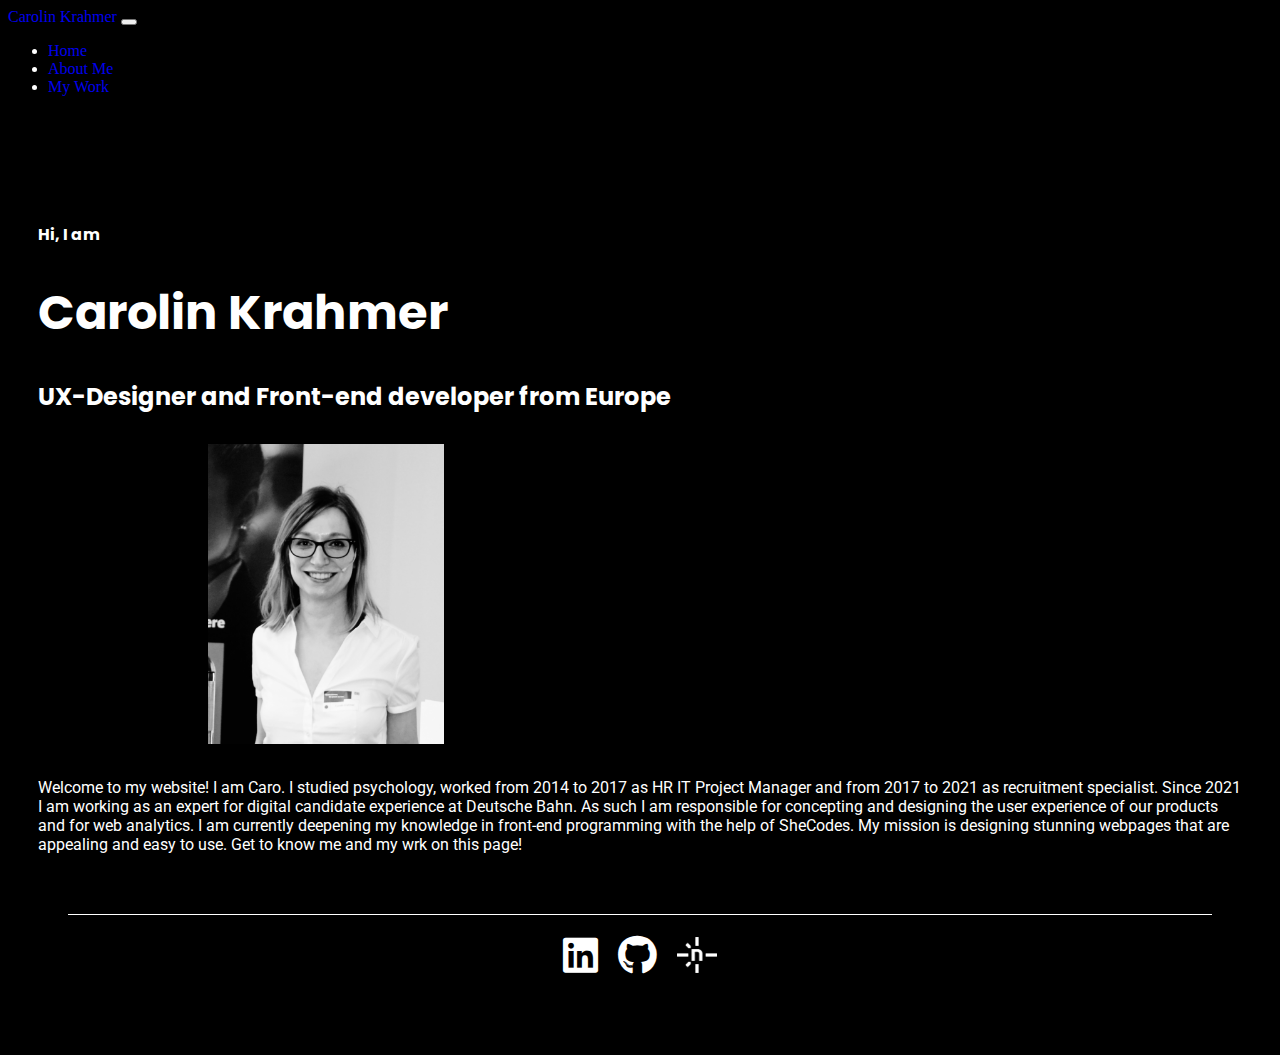
<file: index.html>
<!DOCTYPE html>
<html lang="en">
  <head>
    <meta charset="UTF-8" />
    <meta http-equiv="X-UA-Compatible" content="IE=edge" />
    <meta name="Carolin Krahmer - Front-end Developer" content="This my Homework for work 4 of SheCodes Responsive Workshop" />
    <title>Carolin Krahmer - Front-end Developer</title>
    <link
    href="https://cdn.jsdelivr.net/npm/bootstrap@5.0.0-beta2/dist/css/bootstrap.min.css"
    rel="stylesheet"
    integrity="sha384-BmbxuPwQa2lc/FVzBcNJ7UAyJxM6wuqIj61tLrc4wSX0szH/Ev+nYRRuWlolflfl"
    crossorigin="anonymous"
  />
  <script
    src="https://cdn.jsdelivr.net/npm/bootstrap@5.0.0-beta2/dist/js/bootstrap.bundle.min.js"
    integrity="sha384-b5kHyXgcpbZJO/tY9Ul7kGkf1S0CWuKcCD38l8YkeH8z8QjE0GmW1gYU5S9FOnJ0"
    crossorigin="anonymous"
  ></script>
  <script src="src/script.js"></script>
  <link rel="preconnect" href="https://fonts.googleapis.com">
<link rel="preconnect" href="https://fonts.gstatic.com" crossorigin>
<link href="https://fonts.googleapis.com/css2?family=Roboto:ital,wght@0,100..900;1,100..900&display=swap" rel="stylesheet">
<link rel="preconnect" href="https://fonts.googleapis.com">
<link rel="preconnect" href="https://fonts.gstatic.com" crossorigin>
<link href="https://fonts.googleapis.com/css2?family=Poppins:ital,wght@0,100;0,200;0,300;0,400;0,500;0,600;0,700;0,800;0,900;1,100;1,200;1,300;1,400;1,500;1,600;1,700;1,800;1,900&family=Roboto:ital,wght@0,100..900;1,100..900&display=swap" rel="stylesheet">
<link rel="stylesheet" href="https://cdnjs.cloudflare.com/ajax/libs/font-awesome/6.4.2/css/all.min.css">
<link rel="stylesheet" href="src/style.css" />
  </head>
  <body>
    <nav class="navbar navbar-expand-lg navbar-light bg-light fixed-top">
      <div class="container">
        <a class="navbar-brand" href="index.html" title="Home">Carolin Krahmer</a>
        <button
          class="navbar-toggler"
          type="button"
          data-bs-toggle="collapse"
          data-bs-target="#navbarNav"
          aria-controls="navbarNav"
          aria-expanded="false"
          aria-label="Toggle navigation"
        >
          <span class="navbar-toggler-icon"></span>
        </button>
        <div class="collapse navbar-collapse" id="navbarNav">
          <ul class="navbar-nav">
            <li class="nav-item">
              <a class="nav-link active" aria-current="page" href="index.html" title="Home">Home</a>
            </li>
            <li class="nav-item">
              <a class="nav-link" href="about.html" title="About Carolin">About Me</a>
            </li>
            <li class="nav-item">
              <a class="nav-link" href="work.html" title="Carolins work">My Work</a>
            </li>
          </ul>
        </div>
      </div>
    </nav>
    <div class="stage">
    <h3 class="text-center">Hi, I am</h3>
    <h1 class="text-center">Carolin Krahmer</h1>
    <h2 class="text-center">UX-Designer and Front-end developer from Europe</h2>
    <div class="container">
      <div class="row">
        <div class="col-12 col-md-6 d-flex align-items-center justify-content-center">
          <img src="src/Caro_bw_1.jpg" class="img-fluid rounded img-index" id="pic-index" alt="picture of me" />
        </div>
        <div class="col-12 col-md-6 description">
          <p>
            Welcome to my website! I am Caro. I studied psychology, worked from 2014 to 2017 as HR IT Project Manager and from 2017 to 2021 as recruitment specialist. Since 2021 I am working as an expert for digital candidate experience at Deutsche Bahn. As such I am responsible for concepting and designing the user experience of our products and for web analytics. I am currently deepening my knowledge in front-end programming with the help of SheCodes. My mission is designing stunning webpages that are appealing and easy to use. Get to know me and my wrk on this page!
          </p>
          </div>
        </div>
      </div>
    </div>
  </div>
  <footer>
  <div class="social-links">
    <a style="color: white;" href="https://www.linkedin.com/in/carolin-krahmer-94661399/" title="Carolin on LinkedIn" target="_blank" role="button">
      <i class="fab fa-linkedin fa-4x"></i>
    </a>
    <a style="color: white;" href="https://github.com/carok76/my-portfolio" title="Carolin on Github" target="_blank" role="button">
      <i class="fab fa-github fa-4x"></i>
    </a>
    <a href="https://caro-portfolio.netlify.app/" title="Carolin on Netlify" target="_blank"><img src="src/idBmNiLG87_logos.png" class="netlify-logo"></a>
  </div>
  </footer>
  </body>
</html>
</file>
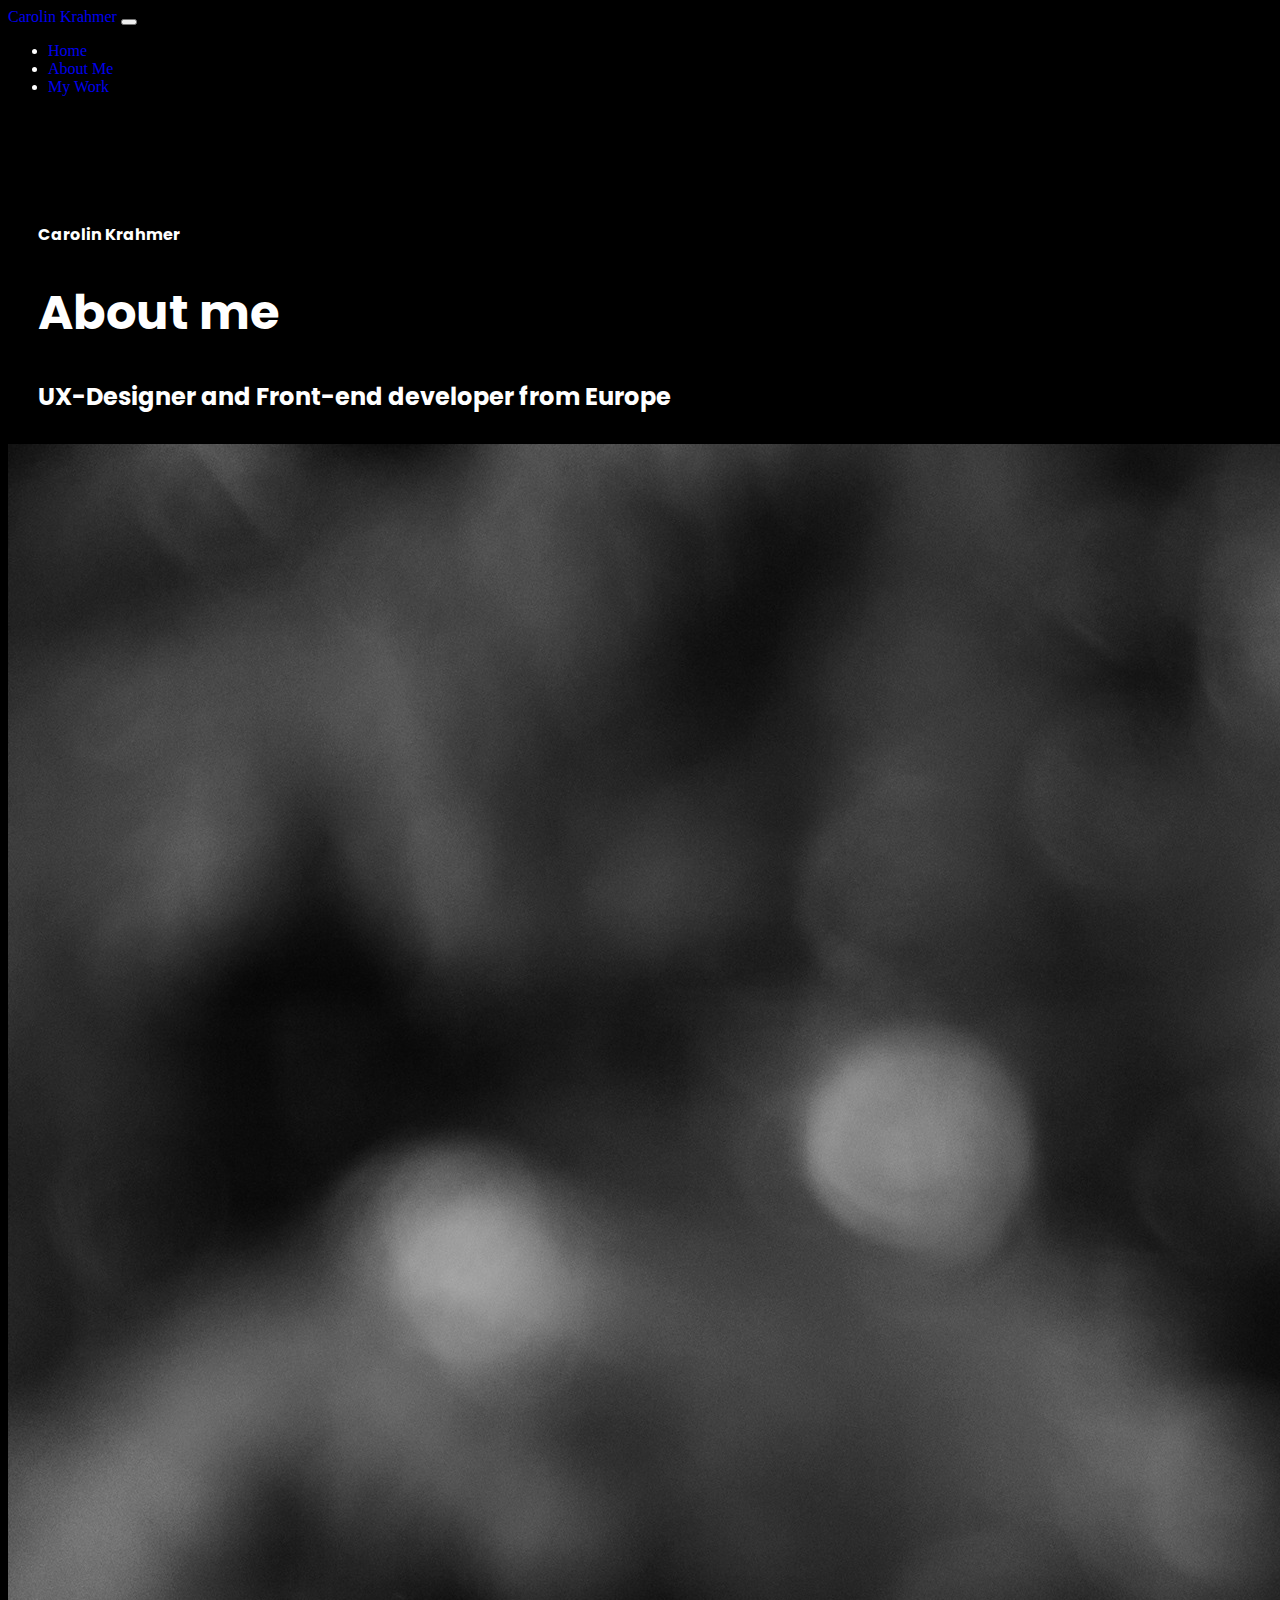
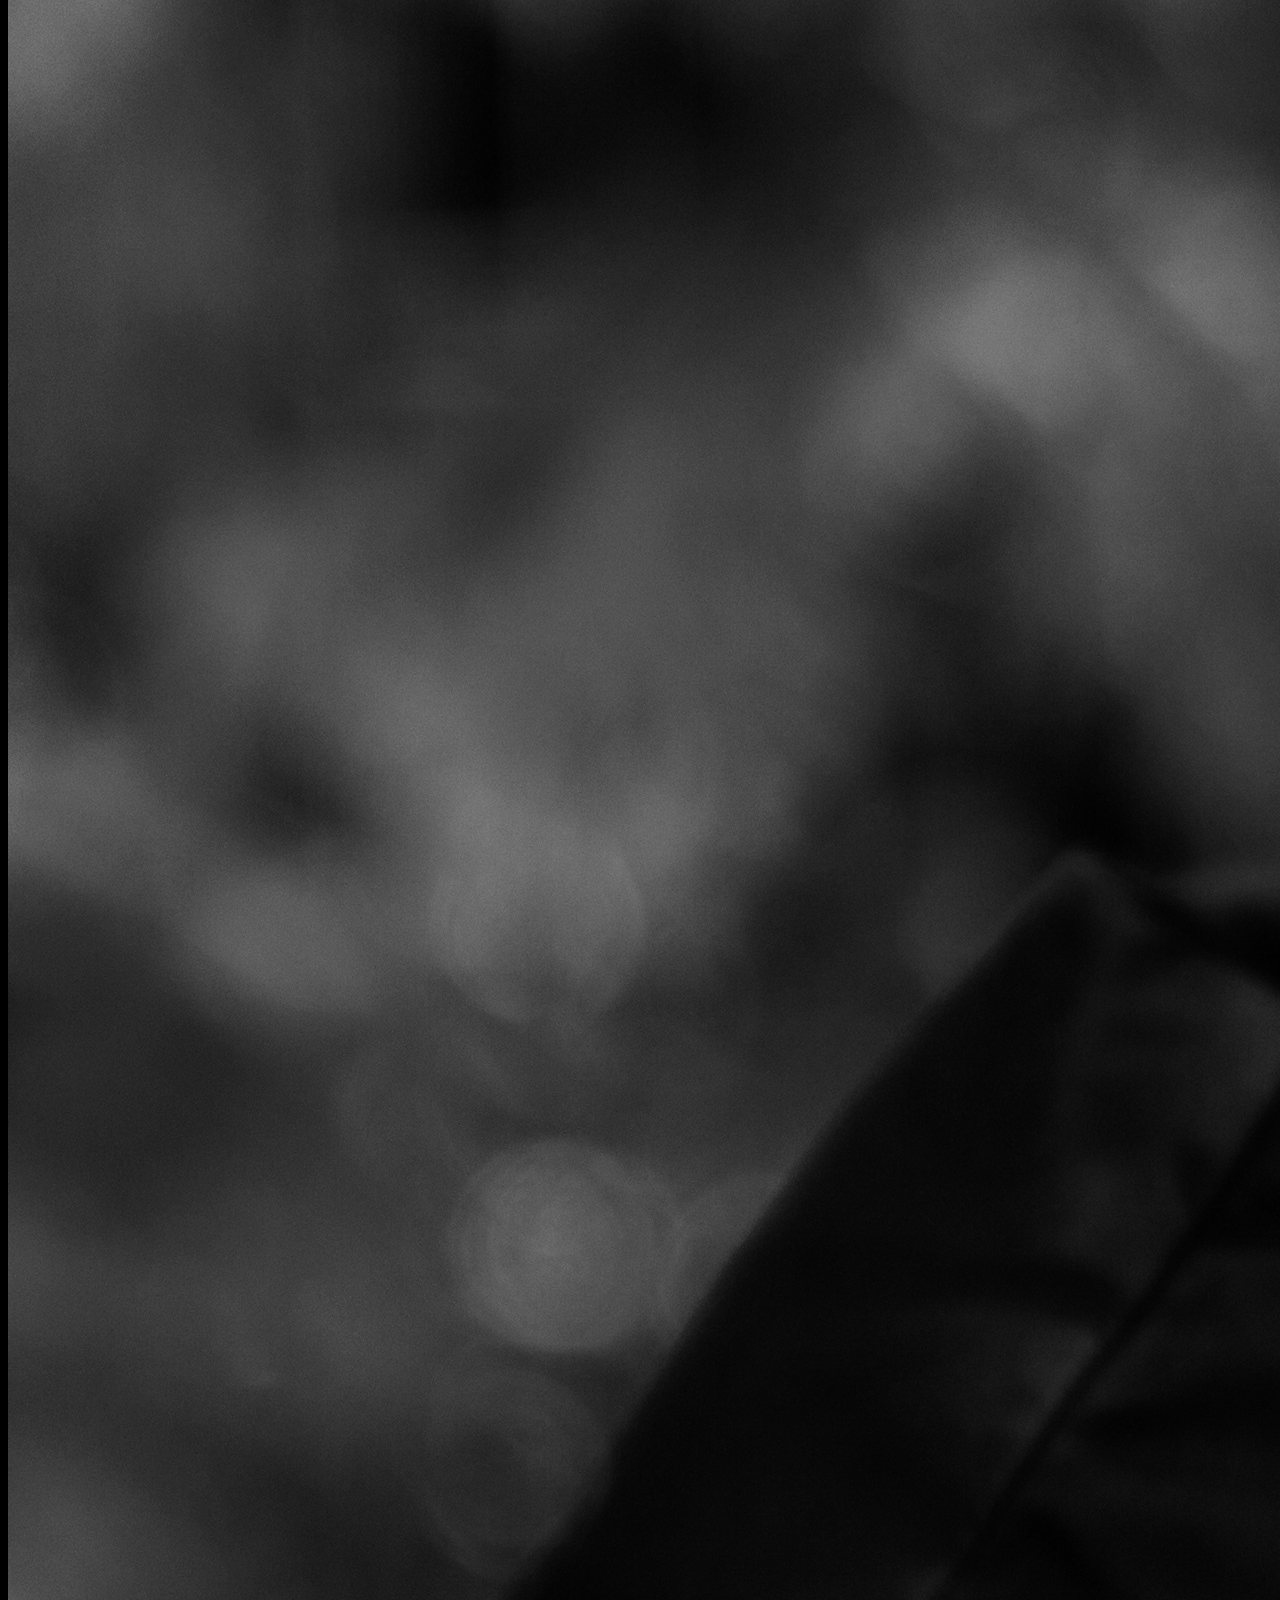
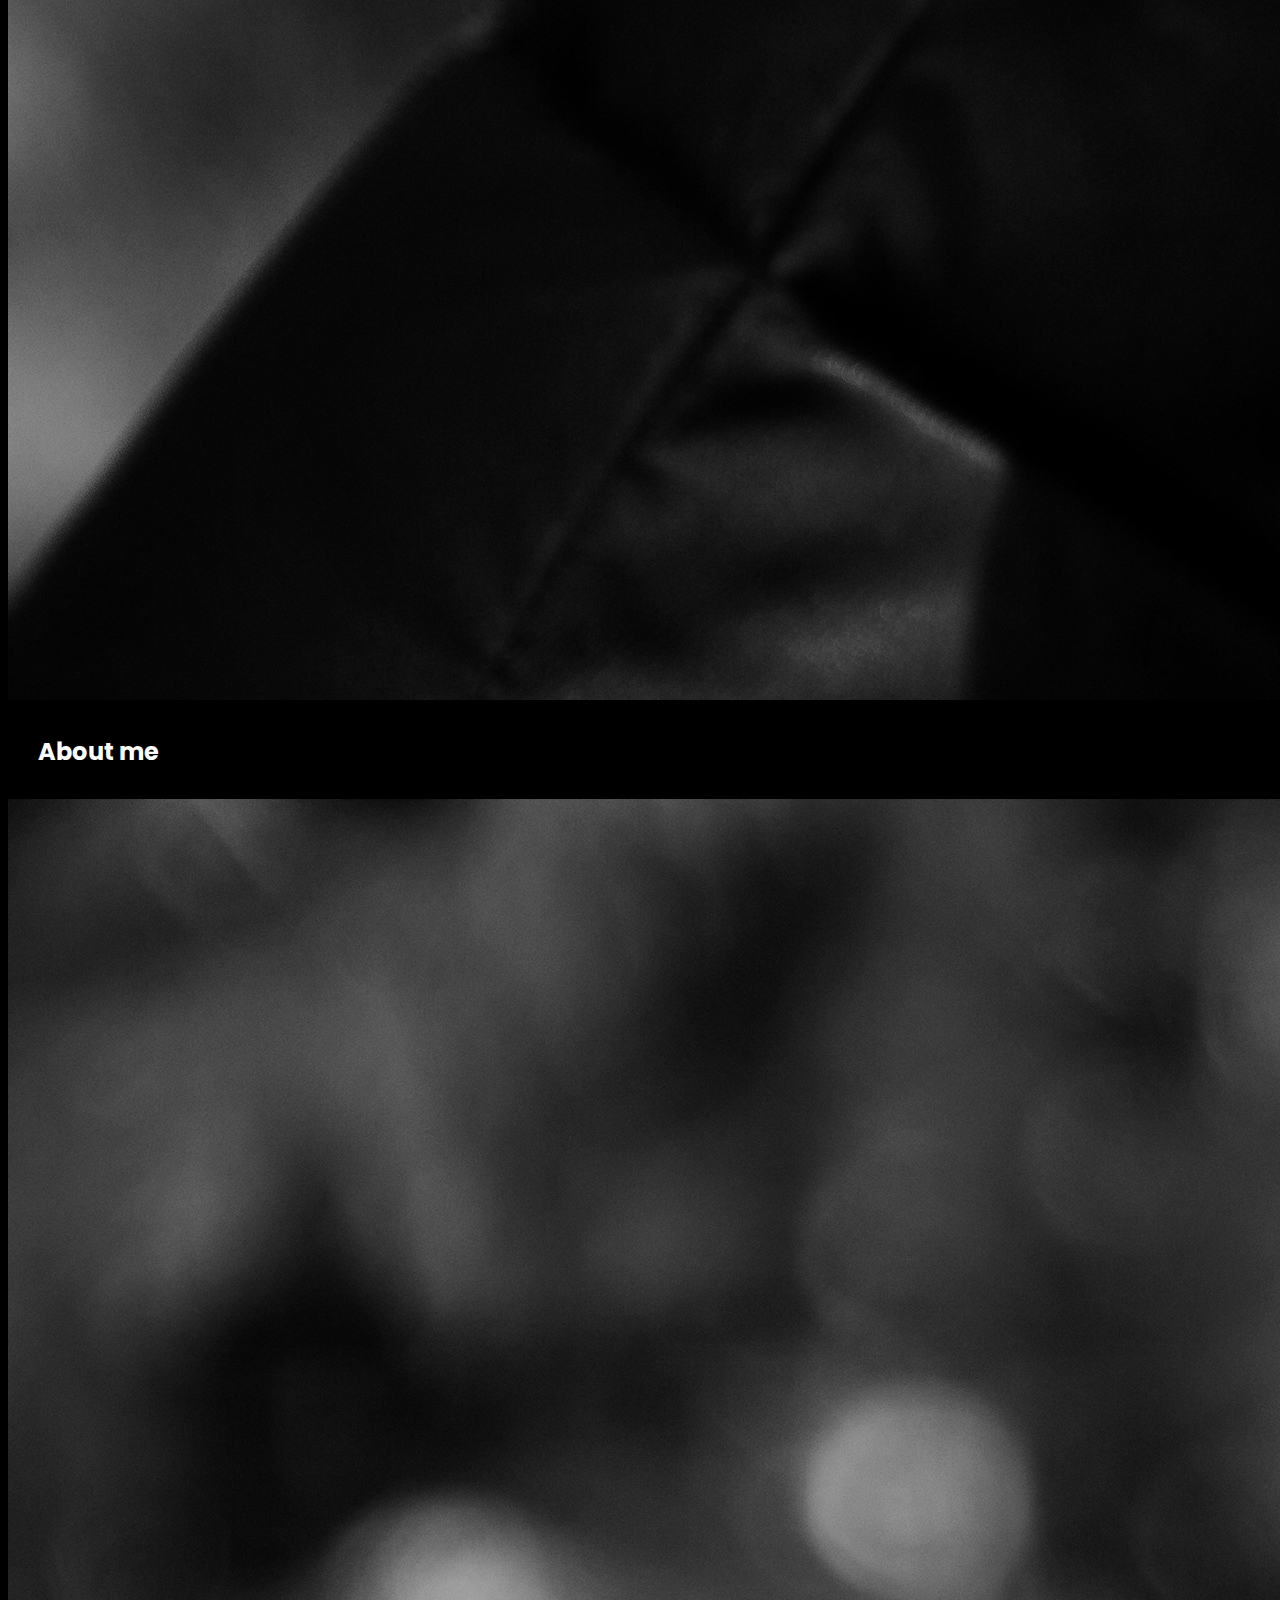
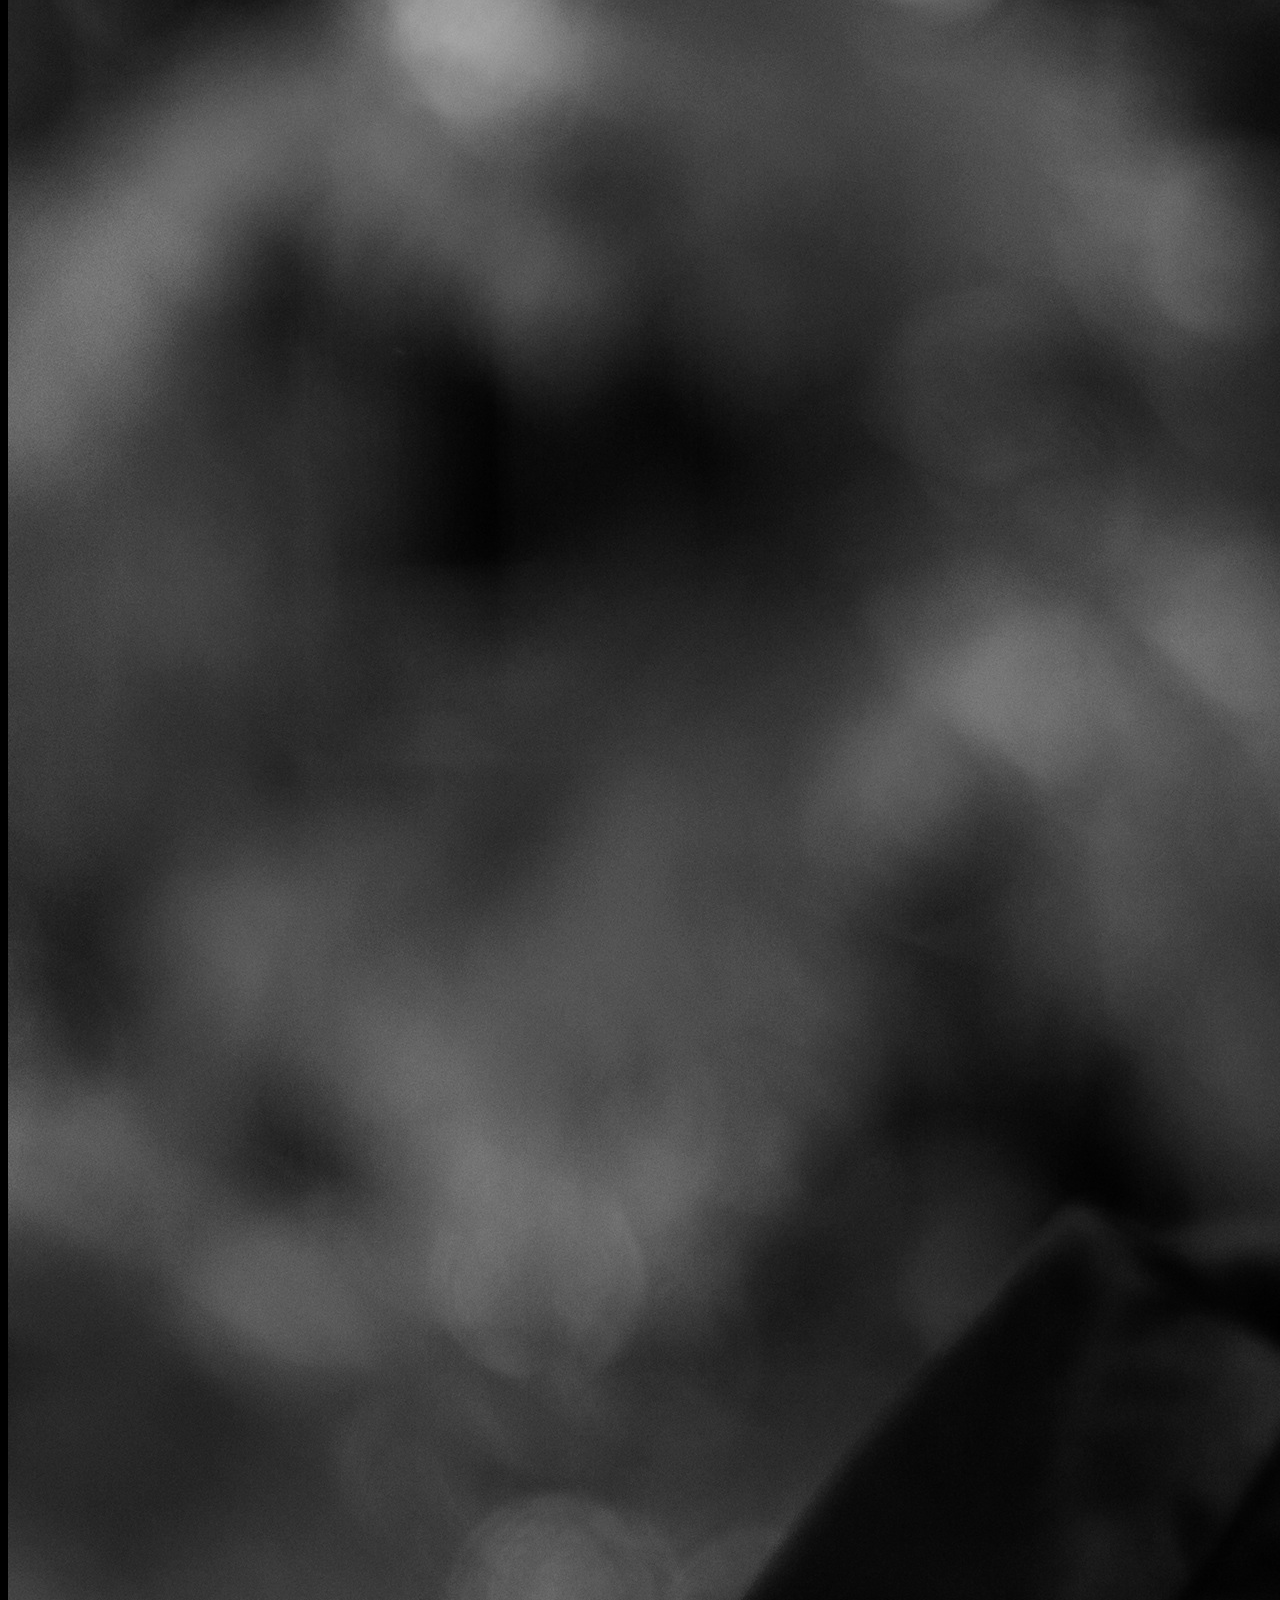
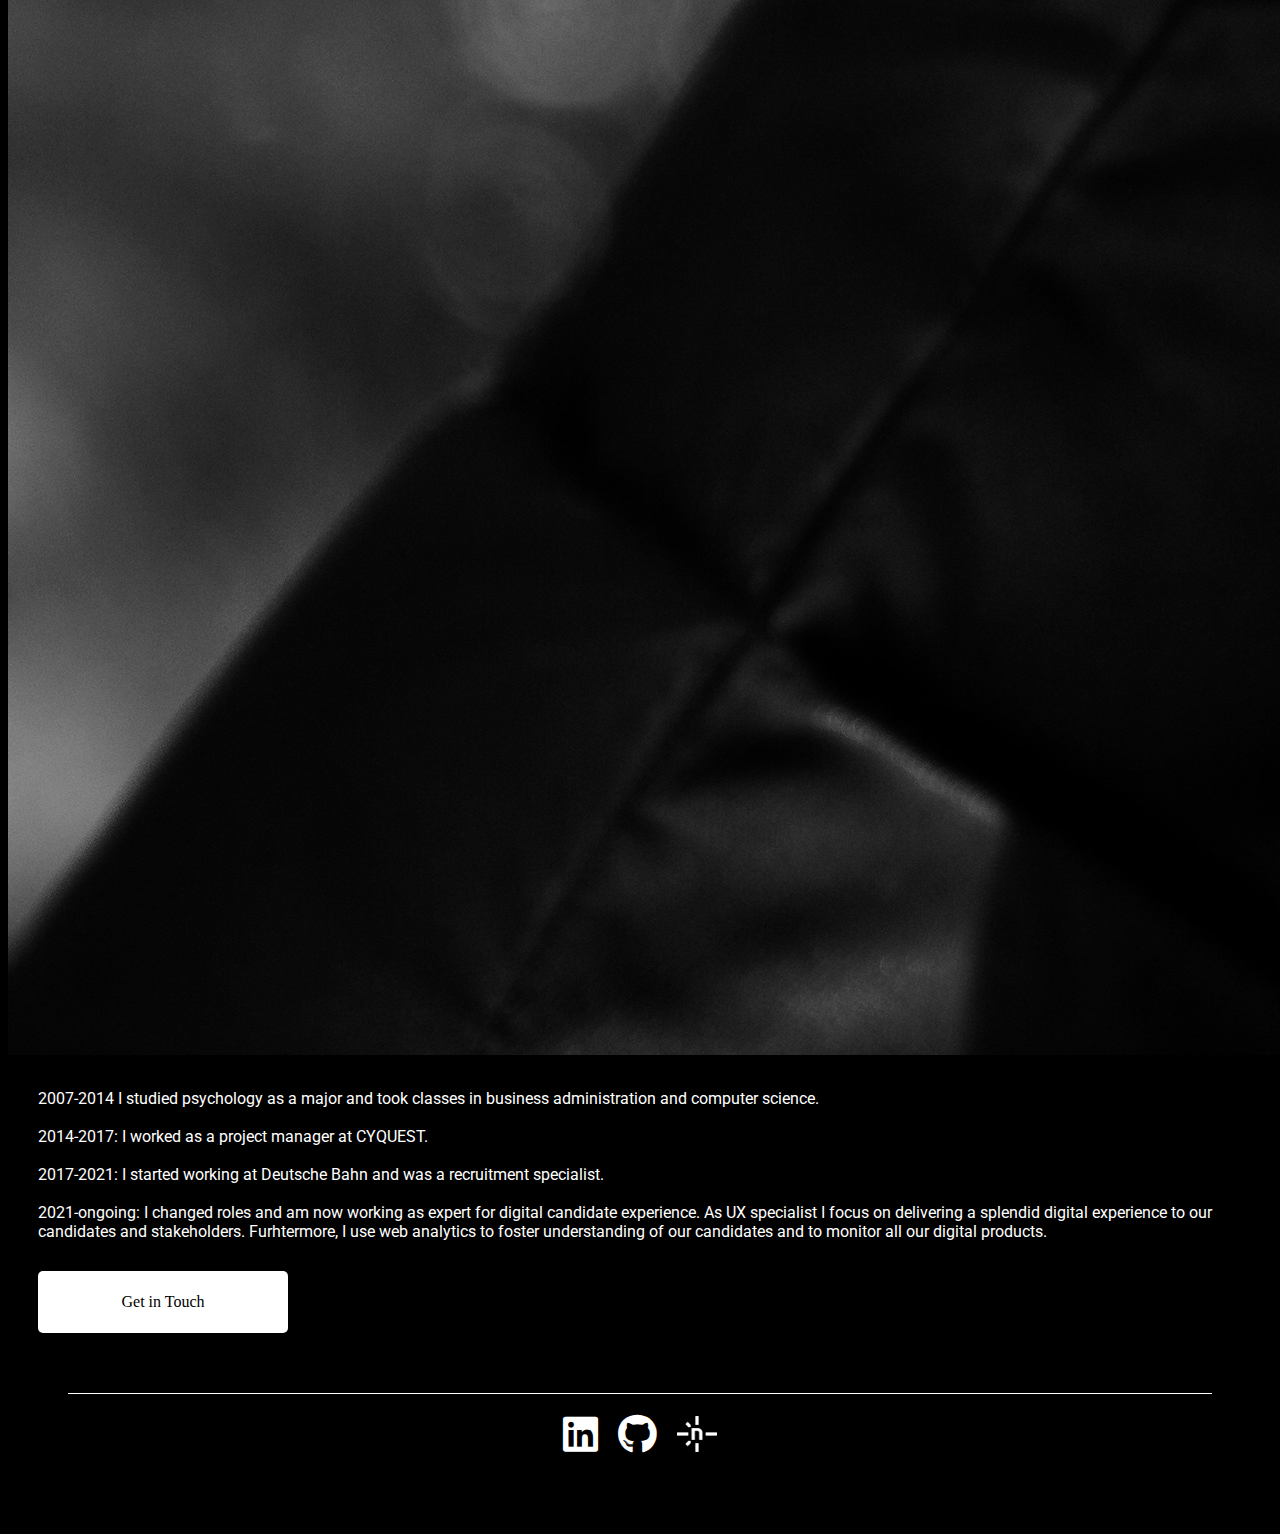
<file: about.html>
<!DOCTYPE html>
<html lang="en">
  <head>
    <meta charset="UTF-8" />
    <meta http-equiv="X-UA-Compatible" content="IE=edge" />
    <meta name="Carolin Krahmer - Front-end Developer" content="This my Homework for work 3 of SheCodes Responsive Workshop" />
    <link
      href="https://cdn.jsdelivr.net/npm/bootstrap@5.0.0-beta2/dist/css/bootstrap.min.css"
      rel="stylesheet"
      integrity="sha384-BmbxuPwQa2lc/FVzBcNJ7UAyJxM6wuqIj61tLrc4wSX0szH/Ev+nYRRuWlolflfl"
      crossorigin="anonymous"
    />
    <script
      src="https://cdn.jsdelivr.net/npm/bootstrap@5.0.0-beta2/dist/js/bootstrap.bundle.min.js"
      integrity="sha384-b5kHyXgcpbZJO/tY9Ul7kGkf1S0CWuKcCD38l8YkeH8z8QjE0GmW1gYU5S9FOnJ0"
      crossorigin="anonymous"
    ></script>
    <script src="src/script.js"></script>
    <link rel="preconnect" href="https://fonts.googleapis.com">
<link rel="preconnect" href="https://fonts.gstatic.com" crossorigin>
<link href="https://fonts.googleapis.com/css2?family=Roboto:ital,wght@0,100..900;1,100..900&display=swap" rel="stylesheet">
<link rel="preconnect" href="https://fonts.googleapis.com">
<link rel="preconnect" href="https://fonts.gstatic.com" crossorigin>
<link href="https://fonts.googleapis.com/css2?family=Poppins:ital,wght@0,100;0,200;0,300;0,400;0,500;0,600;0,700;0,800;0,900;1,100;1,200;1,300;1,400;1,500;1,600;1,700;1,800;1,900&family=Roboto:ital,wght@0,100..900;1,100..900&display=swap" rel="stylesheet">
<link rel="stylesheet" href="https://cdnjs.cloudflare.com/ajax/libs/font-awesome/6.4.2/css/all.min.css">
<link rel="stylesheet" href="src/style.css" />
    <title>About Carolin Krahmer</title>
  </head>
  <body>
    <nav class="navbar navbar-expand-lg navbar-light bg-light fixed-top">
      <div class="container">
        <a class="navbar-brand" href="index.html" title="Home">Carolin Krahmer</a>
        <button
          class="navbar-toggler"
          type="button"
          data-bs-toggle="collapse"
          data-bs-target="#navbarNav"
          aria-controls="navbarNav"
          aria-expanded="false"
          aria-label="Toggle navigation"
        >
          <span class="navbar-toggler-icon"></span>
        </button>
        <div class="collapse navbar-collapse" id="navbarNav">
          <ul class="navbar-nav">
            <li class="nav-item">
              <a class="nav-link" aria-current="page" href="index.html" title="Home">Home</a>
            </li>
            <li class="nav-item">
              <a class="nav-link active" href="about.html" title="About Carolin">About Me</a>
            </li>
            <li class="nav-item">
              <a class="nav-link" href="work.html" title="Carolins Work">My Work</a>
            </li>
          </ul>
        </div>
      </div>
    </nav>
    <div class="stage">
    <h3 class="text-center">Carolin Krahmer</h3>
    <h1 class="text-center">About me</h1>
    <h2 class="text-center">UX-Designer and Front-end developer from Europe</h2>
    <div class="container">
      <div class="row">
        <div class="col-12 col-md-6 d-none d-md-block text-center">
          <img src="src/Caro_bw_3.jpg" class="img-fluid rounded img-index"  id="pic-about" alt="picture of me" />
        </div>
        <div class="col-12 col-md-6 description">
          <h2 class="mb-3" id="h2-about">About me</h2>
          <div class="text-center d-md-none"> 
            <img src="src/Caro_bw_3.jpg" class="img-fluid rounded img-index pic-about" alt="picture of me" />
          </div>
          <p>
            2007-2014 I studied psychology as a major and took classes in business administration and computer science.<br /> <br />
            2014-2017: I worked as a project manager at CYQUEST. <br /> <br />
            2017-2021: I started working at Deutsche Bahn and was a recruitment specialist. <br /> <br />
            2021-ongoing: I changed roles and am now working as expert for digital candidate experience. As UX specialist I focus on delivering a splendid digital experience to our candidates and stakeholders. Furhtermore, I use web analytics to foster understanding of our candidates and to monitor all our digital products.
          </p>
          <div class="mt-5 button-link d-flex justify-content-center">
            <a href="mailto:caro.krahmer@web.de" class="primary-link" title="Send me an email">Get in Touch</a>
          </div>          
        </div>
      </div>
    </div>
    </div>
    <footer>
      <div class="social-links">
        <a style="color: white;" href="https://www.linkedin.com/in/carolin-krahmer-94661399/" title="Carolin on LinkedIn" target="_blank" role="button">
          <i class="fab fa-linkedin fa-4x"></i>
        </a>
        <a style="color: white;" href="https://github.com/carok76/my-portfolio" title="Carolin on Github" target="_blank" role="button">
          <i class="fab fa-github fa-4x"></i>
        </a>
        <a href="https://caro-portfolio.netlify.app/" title="Carolin on Netlify" target="_blank"><img src="src/idBmNiLG87_logos.png" class="netlify-logo"></a>
      </div>
      </footer>
    </body>
  </html>
</file>
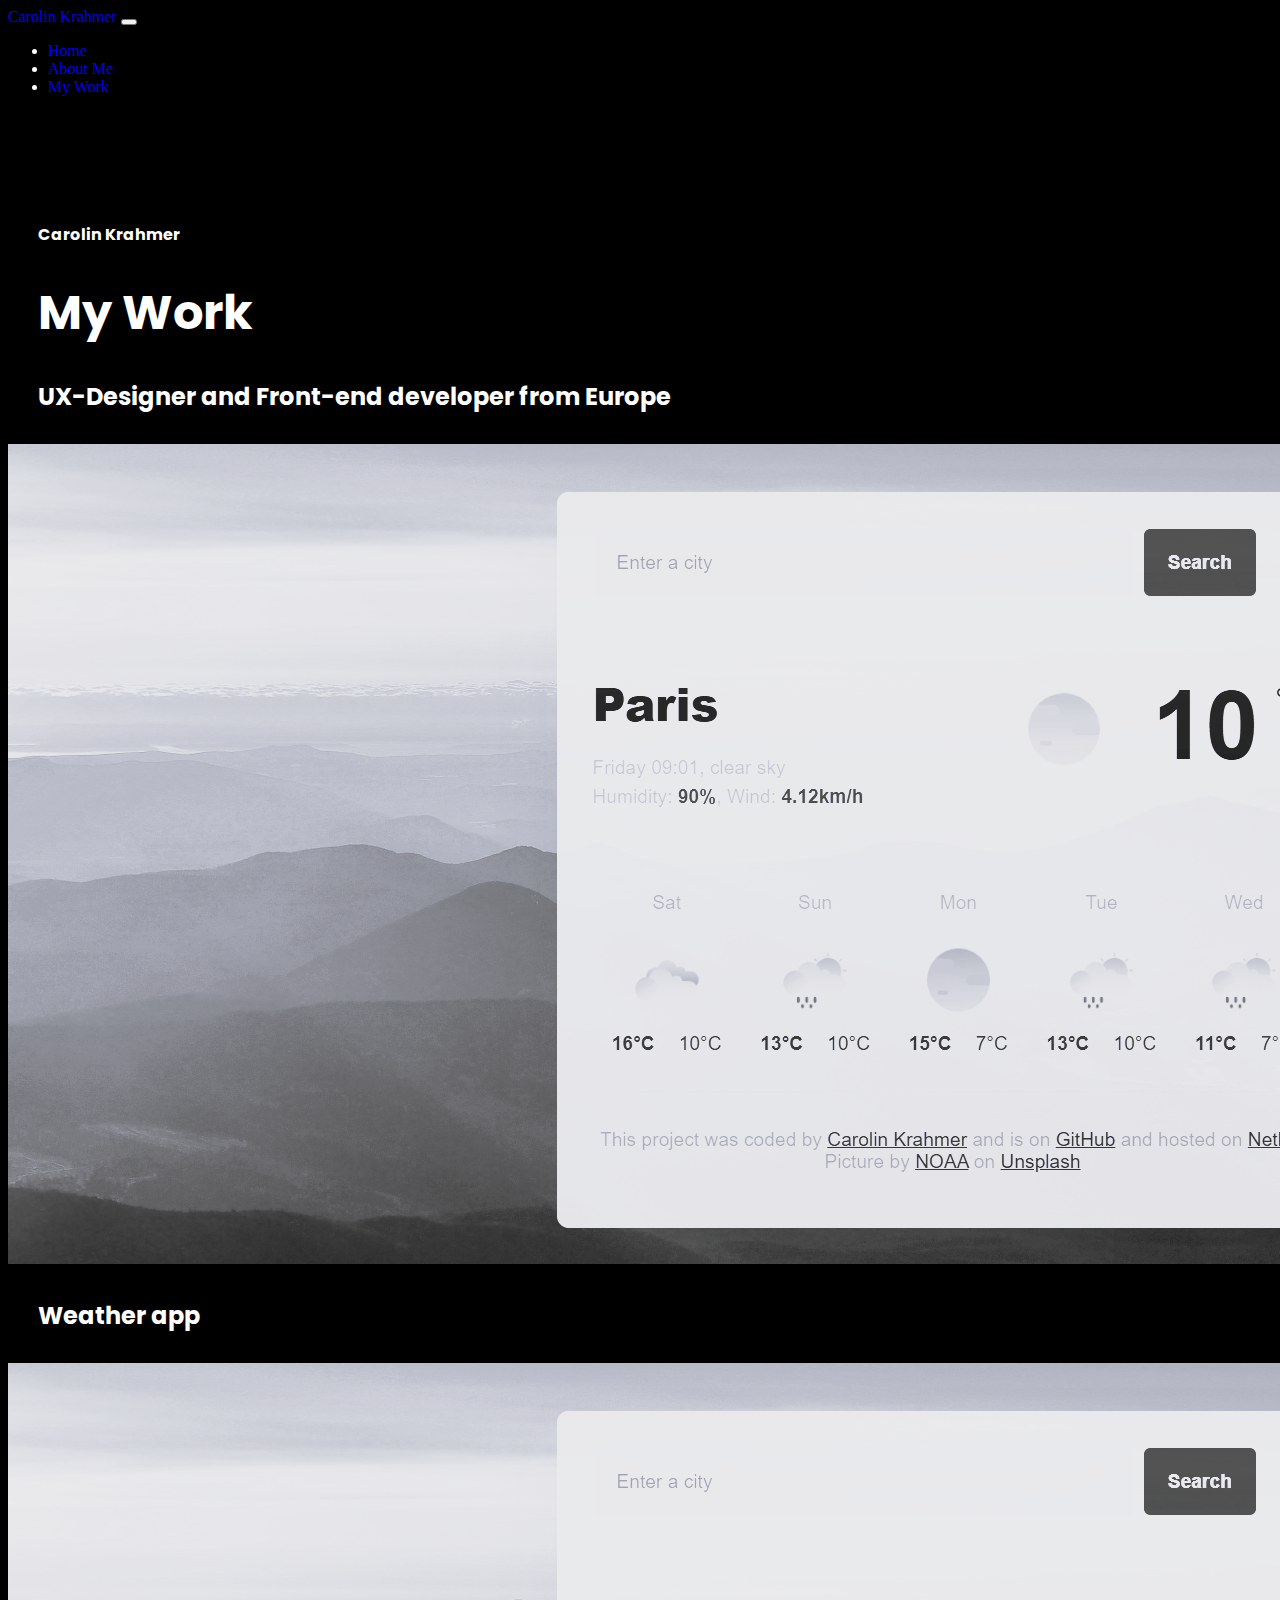
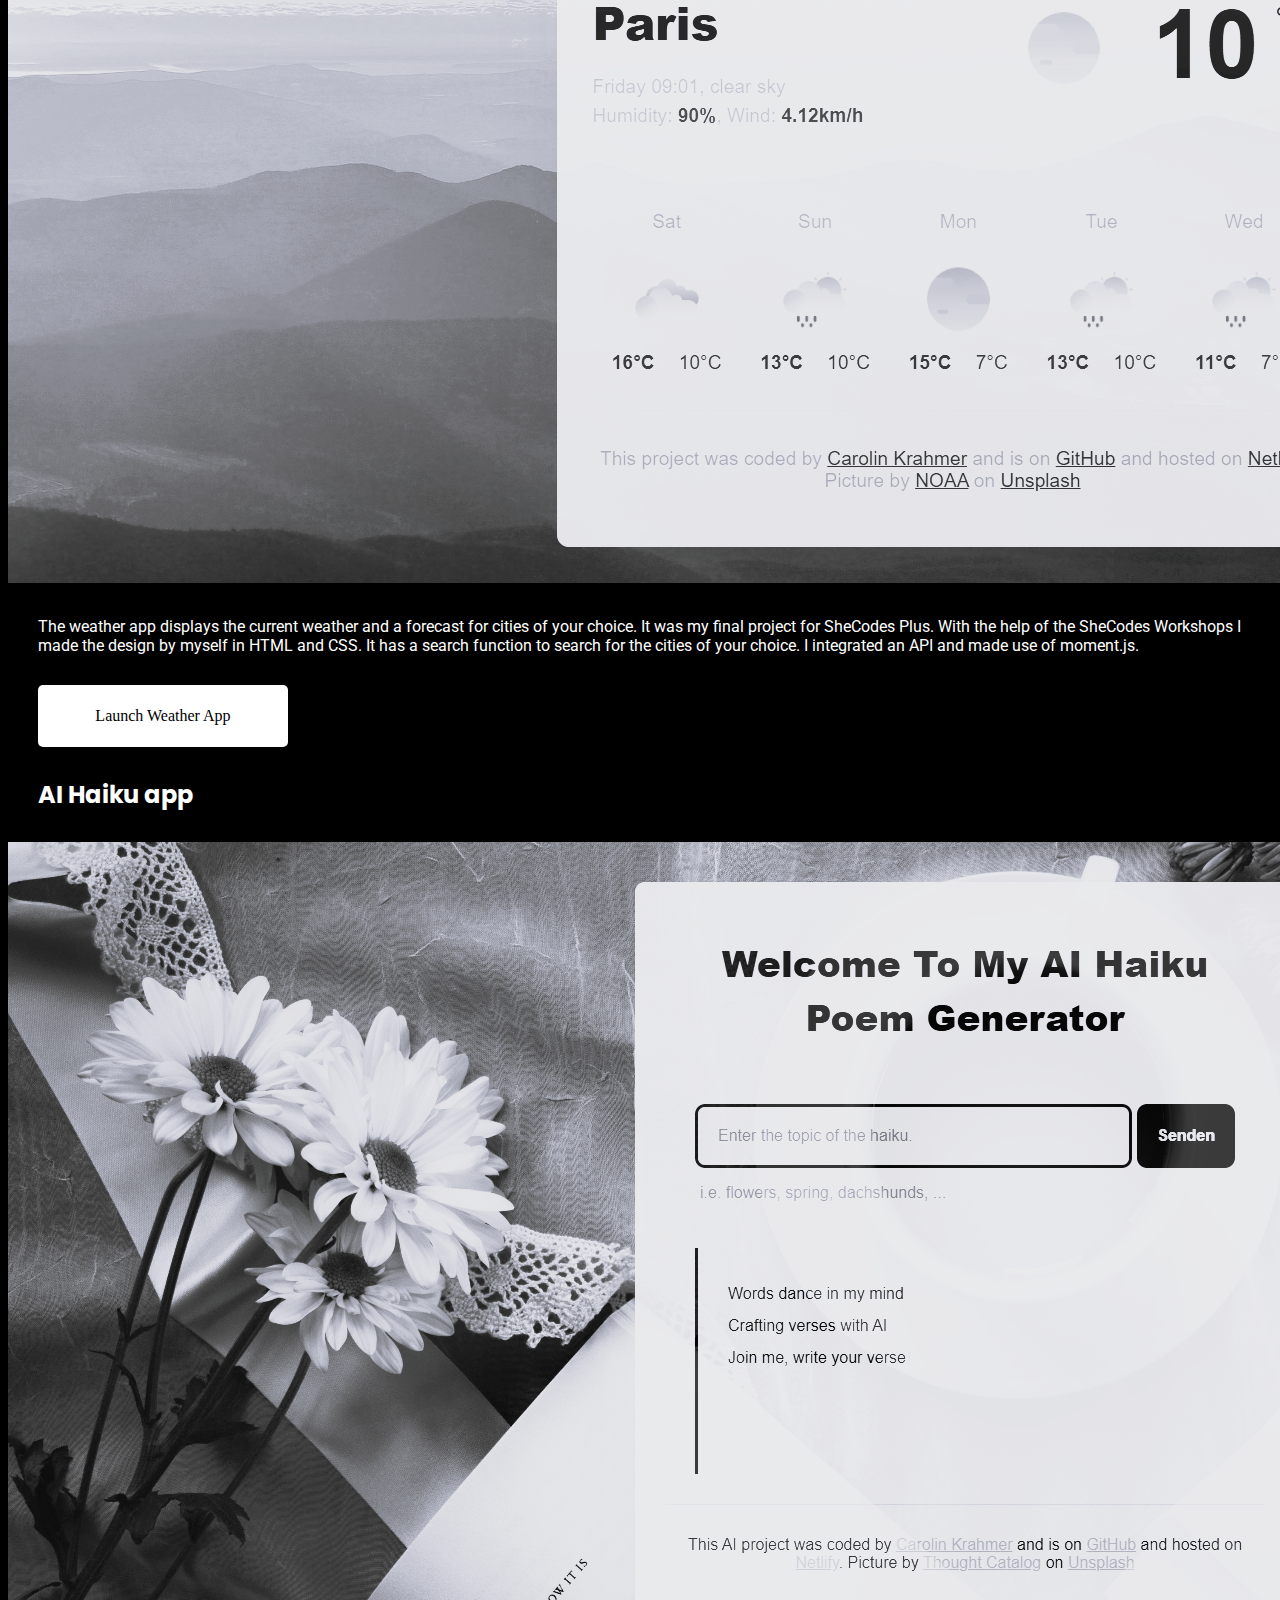
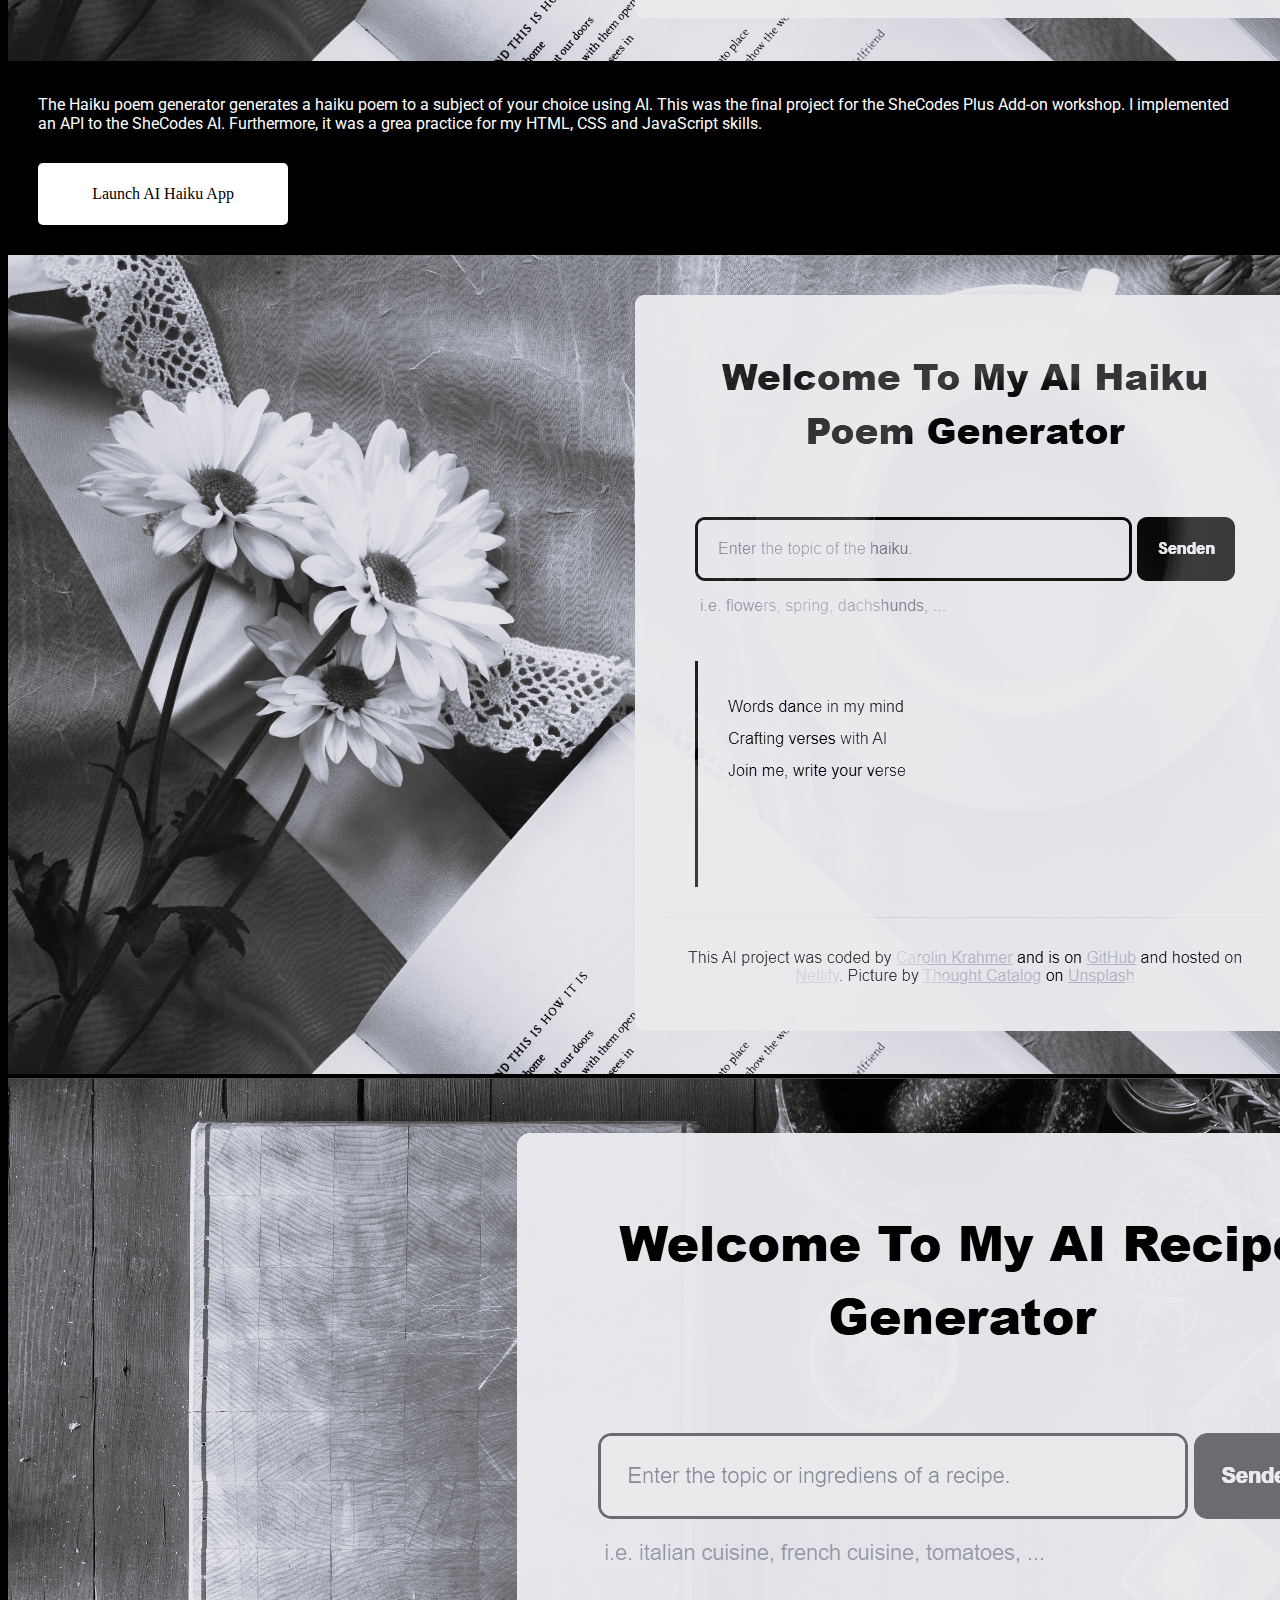
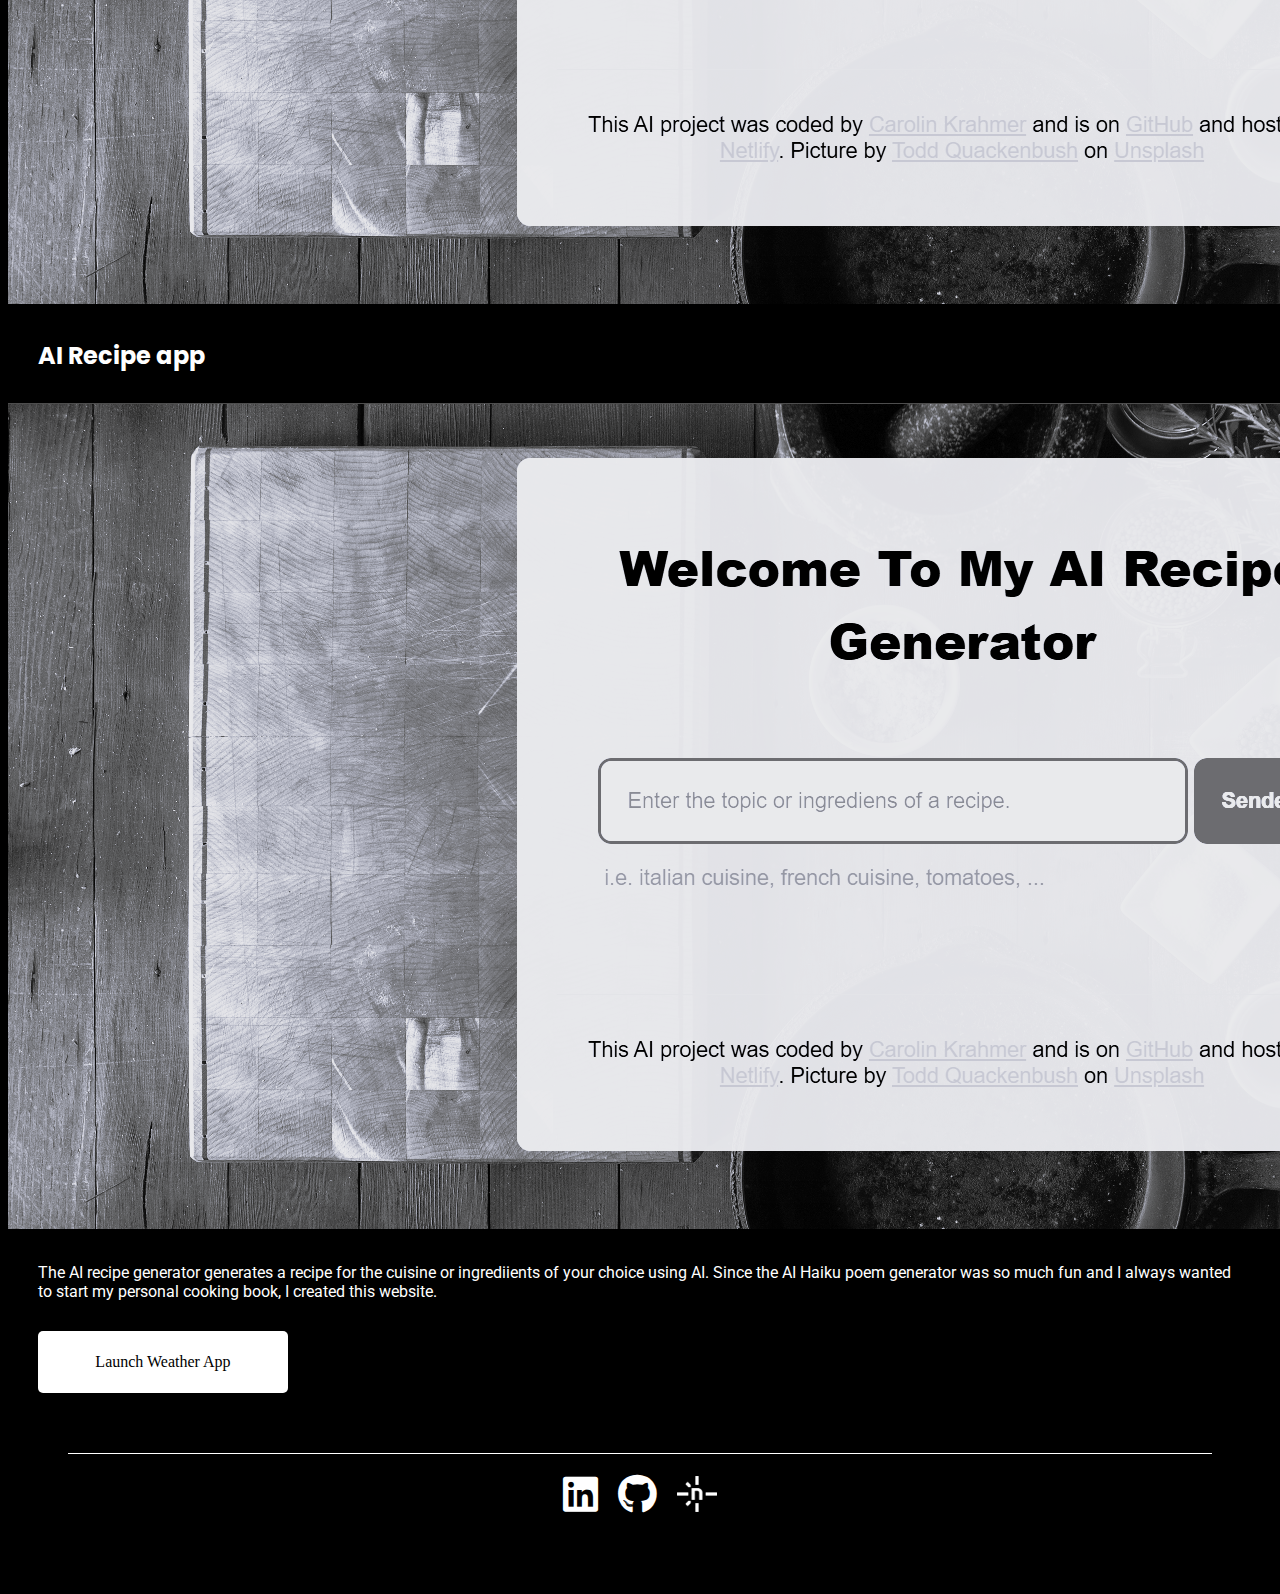
<file: work.html>
<!DOCTYPE html>
<html lang="en">
  <head>
    <meta charset="UTF-8" />
    <meta http-equiv="X-UA-Compatible" content="IE=edge" />
    <meta name="Carolin Krahmer - Front-end Developer" content="This my Homework for work 4 of SheCodes Responsive Workshop" />
    <title>Carolin Krahmer - Front-end Developer</title>
    <link
    href="https://cdn.jsdelivr.net/npm/bootstrap@5.0.0-beta2/dist/css/bootstrap.min.css"
    rel="stylesheet"
    integrity="sha384-BmbxuPwQa2lc/FVzBcNJ7UAyJxM6wuqIj61tLrc4wSX0szH/Ev+nYRRuWlolflfl"
    crossorigin="anonymous"
  />
  <script
    src="https://cdn.jsdelivr.net/npm/bootstrap@5.0.0-beta2/dist/js/bootstrap.bundle.min.js"
    integrity="sha384-b5kHyXgcpbZJO/tY9Ul7kGkf1S0CWuKcCD38l8YkeH8z8QjE0GmW1gYU5S9FOnJ0"
    crossorigin="anonymous"
  ></script>
  <script src="src/script.js"></script>
  <link rel="preconnect" href="https://fonts.googleapis.com">
<link rel="preconnect" href="https://fonts.gstatic.com" crossorigin>
<link href="https://fonts.googleapis.com/css2?family=Roboto:ital,wght@0,100..900;1,100..900&display=swap" rel="stylesheet">
<link rel="preconnect" href="https://fonts.googleapis.com">
<link rel="preconnect" href="https://fonts.gstatic.com" crossorigin>
<link href="https://fonts.googleapis.com/css2?family=Poppins:ital,wght@0,100;0,200;0,300;0,400;0,500;0,600;0,700;0,800;0,900;1,100;1,200;1,300;1,400;1,500;1,600;1,700;1,800;1,900&family=Roboto:ital,wght@0,100..900;1,100..900&display=swap" rel="stylesheet">
<link rel="stylesheet" href="https://cdnjs.cloudflare.com/ajax/libs/font-awesome/6.4.2/css/all.min.css">
<link rel="stylesheet" href="src/style.css" />
  </head>
  <body>
    <nav class="navbar navbar-expand-lg navbar-light bg-light fixed-top">
      <div class="container">
        <a class="navbar-brand" href="index.html">Carolin Krahmer</a>
        <button
          class="navbar-toggler"
          type="button"
          data-bs-toggle="collapse"
          data-bs-target="#navbarNav"
          aria-controls="navbarNav"
          aria-expanded="false"
          aria-label="Toggle navigation"
        >
          <span class="navbar-toggler-icon"></span>
        </button>
        <div class="collapse navbar-collapse" id="navbarNav">
          <ul class="navbar-nav">
            <li class="nav-item">
              <a class="nav-link" aria-current="page" href="index.html" title="Home">Home</a>
            </li>
            <li class="nav-item">
              <a class="nav-link" href="about.html" title="About Carolin">About Me</a>
            </li>
            <li class="nav-item">
              <a class="nav-link active" href="work.html" title="Carolins work">My Work</a>
            </li>
          </ul>
        </div>
      </div>
    </nav>
    <div class="stage">
    <h3 class="text-center">Carolin Krahmer</h3>
    <h1 class="text-center">My Work</h1>
    <h2 class="text-center">UX-Designer and Front-end developer from Europe</h2>
    <div class="container">
        <div class="row">
          <div class="col-12 col-md-6 d-none d-md-block text-center">
            <img src="src/weather-app-bw.png" class="img-fluid rounded img-index" id="pic-weather" alt="picture of weather app" />
          </div>
          <div class="col-12 col-md-6 description">
            <h2 class="mb-3">Weather app</h2>
            <div class="text-center d-md-none">
              <img src="src/weather-app-bw.png" class="img-fluid rounded img-index" id="pic-weather-mobile" alt="picture of weather app" />
            </div>
            <p>
              The weather app displays the current weather and a forecast for cities of your choice. It was my final project for SheCodes Plus. With the help of the SheCodes Workshops I made the design by myself in HTML and CSS. It has a search function to search for the cities of your choice. I integrated an API and made use of moment.js.
            </p>
            <div class="mt-5 button-link">
              <a href="https://my-misty-mountain-weather-app.netlify.app/" title="Go to weather app" class="primary-link">Launch Weather App</a>
            </div>
          </div>
        </div>
        <div class="row mt-5">
          <div class="col-12 col-md-6 description">
            <h2 class="mb-3">AI Haiku app</h2>
            <div class="text-center d-md-none">
              <img src="src/poem-generator-bw.png" class="img-fluid rounded img-index" id="pic-poem-mobile" alt="picture of haiku poem generatore" />
            </div>
            <p>
              The Haiku poem generator generates a haiku poem to a subject of your choice using AI. This was the final project for the SheCodes Plus Add-on workshop. I implemented an API to the SheCodes AI. Furthermore, it was a grea practice for my HTML, CSS and JavaScript skills.
            </p>
            <div class="mt-5 button-link">
              <a href="https://ai-haiku-poem-generator.netlify.app/" title="Go to AI Haiku app" class="primary-link">Launch AI Haiku App</a>
            </div>
          </div>
          <div class="col-12 col-md-6 d-none d-md-block text-center">
            <img src="src/poem-generator-bw.png" class="img-fluid rounded img-index" id="pic-poem" alt="picture of haiku poem generator" />
          </div>
        </div>
        <div class="row mt-5">
          <div class="col-12 col-md-6 d-none d-md-block text-center">
            <img src="src/recipe-generator-bw.png" class="img-fluid rounded img-index" id="pic-recipe" alt="picture of recipe generator" />
          </div>
          <div class="col-12 col-md-6 description">
            <h2 class="mb-3">AI Recipe app</h2>
            <div class="text-center d-md-none">
              <img src="src/recipe-generator-bw.png" class="img-fluid rounded img-index" id="pic-recipe-mobile" alt="picture of recipe generator" />
            </div>
            <p>
              The AI recipe generator generates a recipe for the cuisine or ingrediients of your choice using AI. Since the AI Haiku poem generator was so much fun and I always wanted to start my personal cooking book, I created this website.
            </p>
            <div class="mt-5 button-link">
              <a href="https://ai-tasty-recipe-generator.netlify.app/" title="Go to AI recipe app" class="primary-link">Launch Weather App</a>
            </div>
          </div>
        </div>
      </div>
      </div>
      <footer>
        <div class="social-links">
          <a style="color: white;" href="https://www.linkedin.com/in/carolin-krahmer-94661399/" title="Carolin on LinkedIn" target="_blank" role="button">
            <i class="fab fa-linkedin fa-4x"></i>
          </a>
          <a style="color: white;" href="https://github.com/carok76/my-portfolio" title="Carolin on Github" target="_blank" role="button">
            <i class="fab fa-github fa-4x"></i>
          </a>
          <a href="https://caro-portfolio.netlify.app/" title="Carolin on Netlify" target="_blank"><img src="src/idBmNiLG87_logos.png" class="netlify-logo"></a>
        </div>
        </footer>
    </body>
  </html>
</file>
<file: src/style.css>
:root {
  --shadow: 0px 10px 20px rgba(255, 255, 255, 0.3);
}

.poppins-thin {
    font-family: "Poppins", serif;
    font-weight: 100;
    font-style: normal;
  }
  
  .poppins-extralight {
    font-family: "Poppins", serif;
    font-weight: 200;
    font-style: normal;
  }
  
  .poppins-light {
    font-family: "Poppins", serif;
    font-weight: 300;
    font-style: normal;
  }
  
  .poppins-regular {
    font-family: "Poppins", serif;
    font-weight: 400;
    font-style: normal;
  }
  
  .poppins-medium {
    font-family: "Poppins", serif;
    font-weight: 500;
    font-style: normal;
  }
  
  .poppins-semibold {
    font-family: "Poppins", serif;
    font-weight: 600;
    font-style: normal;
  }
  
  .poppins-bold {
    font-family: "Poppins", serif;
    font-weight: 700;
    font-style: normal;
  }
  
  .poppins-extrabold {
    font-family: "Poppins", serif;
    font-weight: 800;
    font-style: normal;
  }
  
  .poppins-black {
    font-family: "Poppins", serif;
    font-weight: 900;
    font-style: normal;
  }
  
  .poppins-thin-italic {
    font-family: "Poppins", serif;
    font-weight: 100;
    font-style: italic;
  }
  
  .poppins-extralight-italic {
    font-family: "Poppins", serif;
    font-weight: 200;
    font-style: italic;
  }
  
  .poppins-light-italic {
    font-family: "Poppins", serif;
    font-weight: 300;
    font-style: italic;
  }
  
  .poppins-regular-italic {
    font-family: "Poppins", serif;
    font-weight: 400;
    font-style: italic;
  }
  
  .poppins-medium-italic {
    font-family: "Poppins", serif;
    font-weight: 500;
    font-style: italic;
  }
  
  .poppins-semibold-italic {
    font-family: "Poppins", serif;
    font-weight: 600;
    font-style: italic;
  }
  
  .poppins-bold-italic {
    font-family: "Poppins", serif;
    font-weight: 700;
    font-style: italic;
  }
  
  .poppins-extrabold-italic {
    font-family: "Poppins", serif;
    font-weight: 800;
    font-style: italic;
  }
  
  .poppins-black-italic {
    font-family: "Poppins", serif;
    font-weight: 900;
    font-style: italic;
  }
  
  .roboto-<uniquifier> {
    font-family: "Roboto", serif;
    font-optical-sizing: auto;
    font-weight: <weight>;
    font-style: normal;
    font-variation-settings:
      "wdth" 100;
  }

  body {
    background-color: black;
    color: white;
  }

  .stage {
    padding-top: 80px;
  }

  h1 {
    font-family: 'Poppins', sans-serif;
    margin: 30px;
    font-size: 48px;
  }

  h2 {
    font-family: 'Poppins', sans-serif;
    margin: 30px;
    font-size: 24px;
  }

  h3 {
    font-family: 'Poppins', sans-serif;
    margin: 30px;
    font-size: 16px;
  }

  p {
    font-family: 'Roboto', sans-serif;
    margin: 30px;
  }

  #pic-index {
    max-height: 300px;
    margin-left: 200px;
  }

  .primary-link {
    margin: 10px;
    display: inline-block;
    padding: 12px 20px;
    background-color: white;
    color: black;
  }

  a {
    text-decoration: none;
  }

  .button-link {
    max-width: 250px;
    margin:30px;
    background-color: white;
    color: black;
    text-align: center;
    border-radius: 5px;
  }

  .img-index:hover{
    transform: scale(1.1);
    box-shadow: var(--shadow);
  }

  @media (max-width: 768px) {
    img#pic-index {
      display: none !important;
      visibility: hidden !important;
    }
    .description {
      text-align: center;
    }
    .button-link {
      margin: 30px auto;
      display: flex;
      justify-content: center;
    }
  }

  .netlify-logo {
    max-width: 40px;
    max-height: 40px;
    vertical-align: middle;
  }

  .social-links {
    display: flex;
    gap: 20px; 
    justify-content: center;
    align-items: center;
  }

  footer {
    font-size: 10px;
    text-align: center;
    margin: 60px;
    padding: 20px;
    border-top: 1px solid white;
  }
</file>
